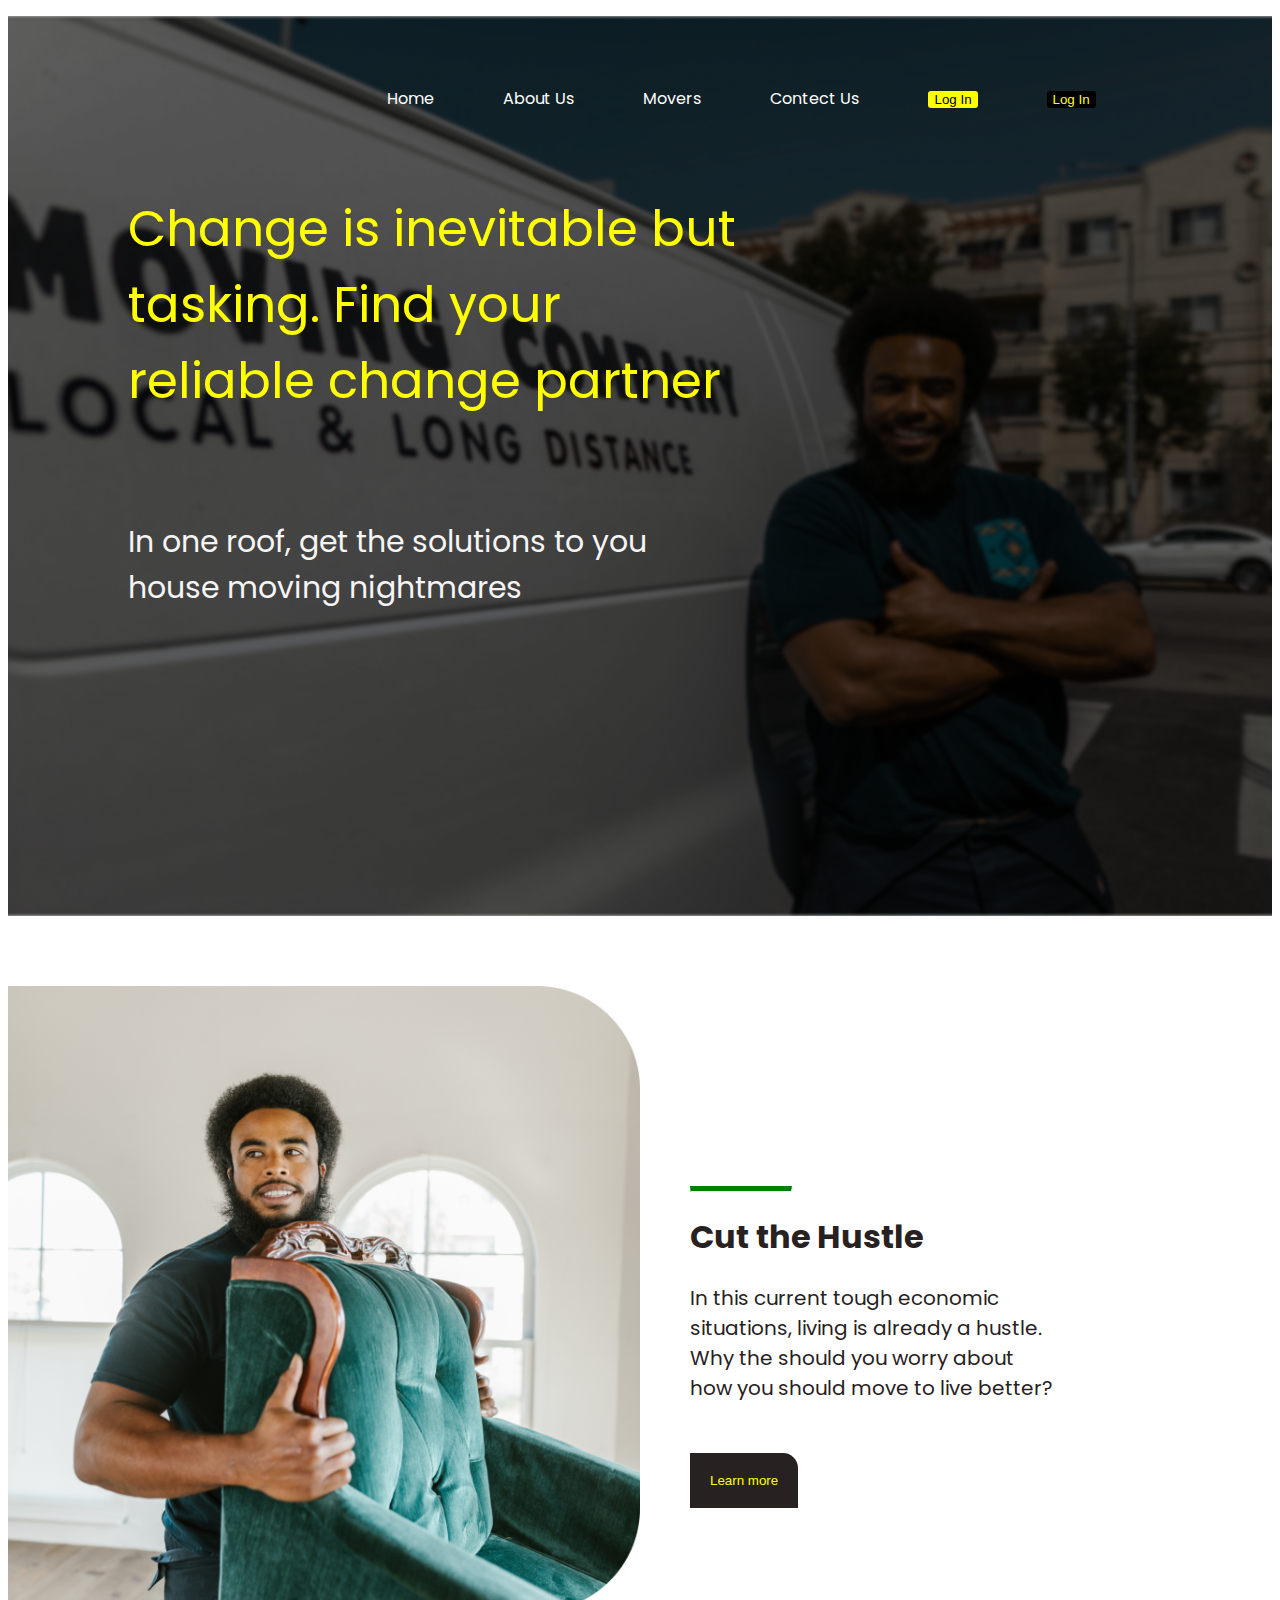
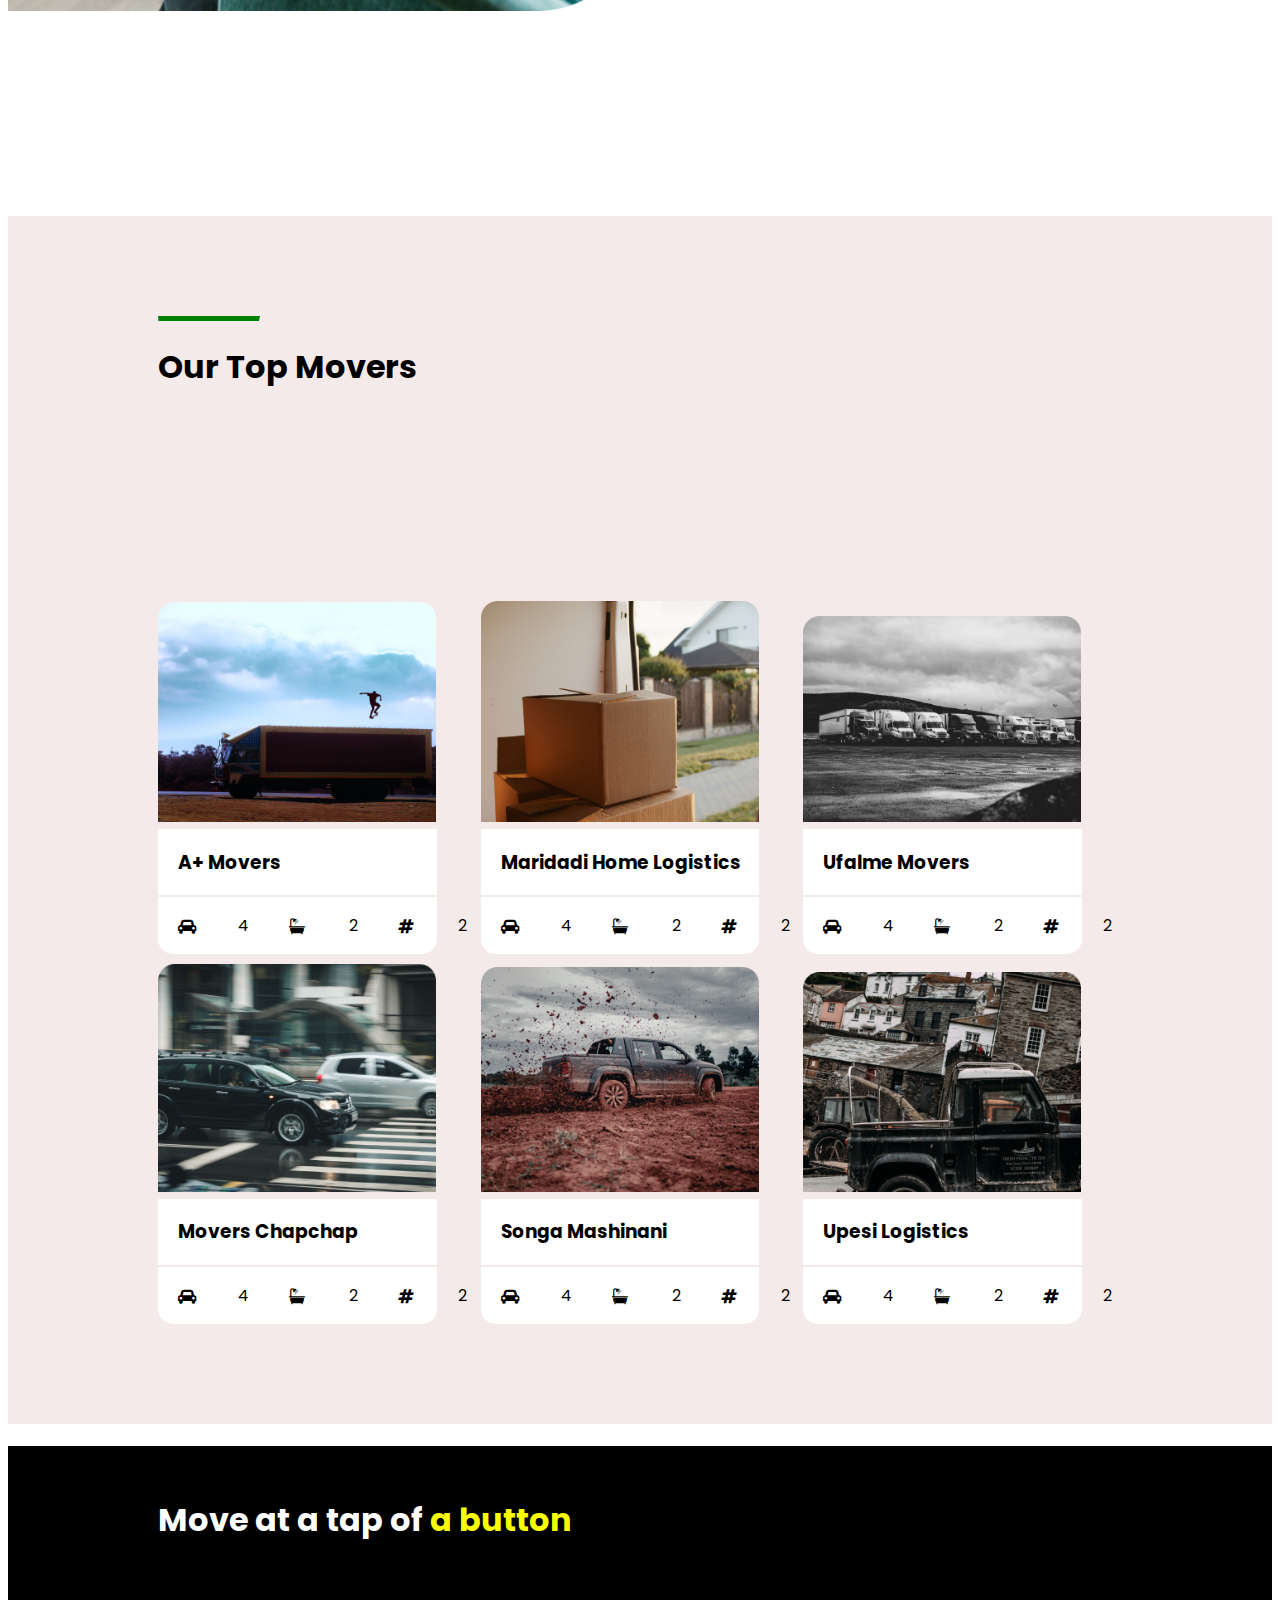
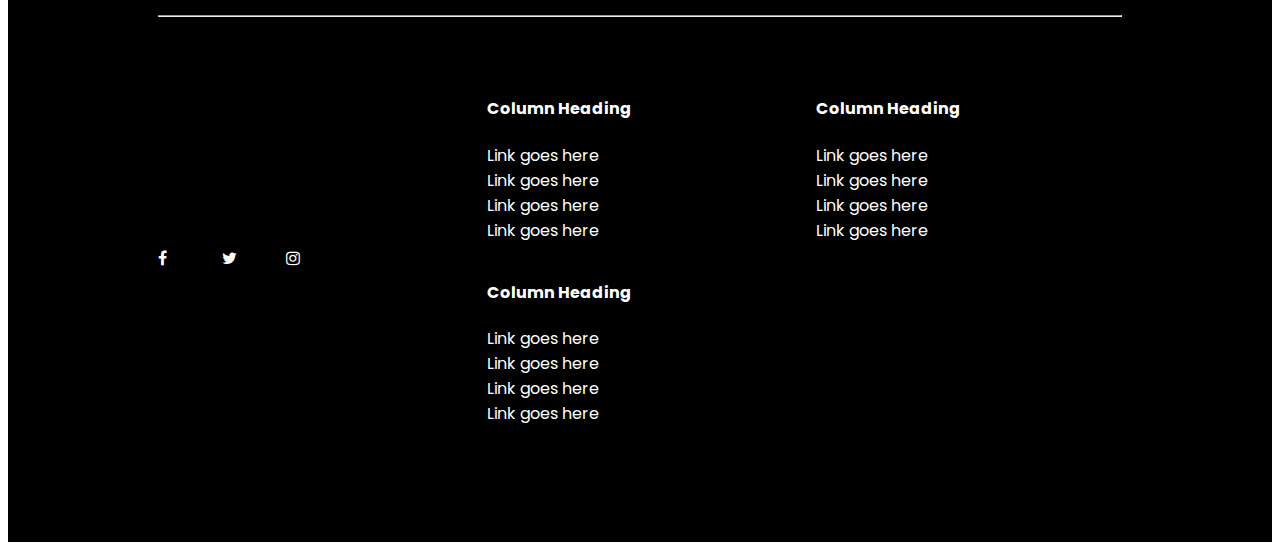
<file: index.html>
<!DOCTYPE html>
<html lang="en">
<head>
    <meta charset="UTF-8">
    <meta http-equiv="X-UA-Compatible" content="IE=edge">
    <meta name="viewport" content="width=device-width, initial-scale=1.0">
    <title>Quick Movers</title>
    <link rel="stylesheet" href="./assets/css/style.css">
    <link rel='stylesheet' href='https://fonts.googleapis.com/css?family=Poppins'>
    <link rel="stylesheet" href="https://cdnjs.cloudflare.com/ajax/libs/font-awesome/4.7.0/css/font-awesome.min.css">
</head>
<body>
    <!-- Introduction Section-->
    <div class="introduction">
        <!--Navigation Bar-->
        <nav>
            <ul>
                <li>Home</li>
                <li>About Us</li>
                <li><a href="./properties.html">Movers</a></li>
                <li>Contect Us</li>
                <li><button class="login_btn1">Log In</button></li>
                <li><button class="login_btn2">Log In</button></li>
            </ul>
        </nav>
        <!-- Introduction Text -->
        <div class="introduction_text">
            <p class="change">Change is inevitable but<br>
                 tasking. Find your<br>
                  reliable change partner</p>
            <p>In one roof, get the solutions to you<br>
                 house moving nightmares</p>
        </div>
    </div>

    <!-- Cut The Hustle Section -->
    <div class="cut_hustle">
        <!-- Cut Hustle Image-->
        <div class="cutHustle_image">
            <img src="./assets/images/moving2 1.png" alt="Cut the Hustle">
        </div>
        <!-- Cut Hustle Text -->
        <div class="cutHustle_text">
            <div class="content">
                <hr class="thick_line">
                <h1>Cut the Hustle</h1>
                <p>In this current tough economic<br>
                     situations, living is already a hustle.<br> 
                     Why the should you worry about<br>
                       how you should move to live better?
                </p>
                <button class="learn_more">Learn more</button>
            </div>
            </div>
    </div>

    <!-- Top movers section -->
    <div class="top_movers">
        <div class="topMovers_title">
            <hr class="thick_line">
            <h1>Our Top Movers</h1>
        </div>
        <div class="topMovers_profiles">
            <div class="profile">
                <div class="profile_image">
                    <img src="./assets/images/ehem 1.png" alt="A+ Movers">
                </div>
                <div class="name">
                    <h3>A+ Movers</h3>
                </div>
                <div class="statistics">
                    <div class="car">
                        <i class="fa fa-car" aria-hidden="true"></i>
                        <p>4</p>
                    </div>
                    <div class="bath">
                        <i class="fa fa-bath" aria-hidden="true"></i>
                        <p>2</p>
                    </div>
                    <div class="hashtag">
                        <i class="fa fa-hashtag" aria-hidden="true"></i>
                        <p>2</p>
                    </div>
                </div>
            </div>
            <div class="profile">
                <div class="profile_image">
                    <img src="./assets/images/wewe 1.png" alt="Maridadi Home Logistics">
                </div>
                <div class="name">
                    <h3>Maridadi Home Logistics</h3>
                </div>
                <div class="statistics">
                    <div class="car">
                        <i class="fa fa-car" aria-hidden="true"></i>
                        <p>4</p>
                    </div>
                    <div class="bath">
                        <i class="fa fa-bath" aria-hidden="true"></i>
                        <p>2</p>
                    </div>
                    <div class="hashtag">
                        <i class="fa fa-hashtag" aria-hidden="true"></i>
                        <p>2</p>
                    </div>
                </div>
            </div>
            <div class="profile">
                <div class="profile_image">
                    <img src="./assets/images/movers 1.png" alt="Ufalme Movers">
                </div>
                <div class="name">
                    <h3>Ufalme Movers</h3>
                </div>
                <div class="statistics">
                    <div class="car">
                        <i class="fa fa-car" aria-hidden="true"></i>
                        <p>4</p>
                    </div>
                    <div class="bath">
                        <i class="fa fa-bath" aria-hidden="true"></i>
                        <p>2</p>
                    </div>
                    <div class="hashtag">
                        <i class="fa fa-hashtag" aria-hidden="true"></i>
                        <p>2</p>
                    </div>
                </div>
            </div>
            <div class="profile">
                <div class="profile_image">
                    <img src="./assets/images/chapchap 1.png" alt="Movers Chapchap">
                </div>
                <div class="name">
                    <h3>Movers Chapchap</h3>
                </div>
                <div class="statistics">
                    <div class="car">
                        <i class="fa fa-car" aria-hidden="true"></i>
                        <p>4</p>
                    </div>
                    <div class="bath">
                        <i class="fa fa-bath" aria-hidden="true"></i>
                        <p>2</p>
                    </div>
                    <div class="hashtag">
                        <i class="fa fa-hashtag" aria-hidden="true"></i>
                        <p>2</p>
                    </div>
                </div>
            </div>
            <div class="profile">
                <div class="profile_image">
                    <img src="./assets/images/mashinani 1.png" alt="Songa Mashinani">
                </div>
                <div class="name">
                    <h3>Songa Mashinani</h3>
                </div>
                <div class="statistics">
                    <div class="car">
                        <i class="fa fa-car" aria-hidden="true"></i>
                        <p>4</p>
                    </div>
                    <div class="bath">
                        <i class="fa fa-bath" aria-hidden="true"></i>
                        <p>2</p>
                    </div>
                    <div class="hashtag">
                        <i class="fa fa-hashtag" aria-hidden="true"></i>
                        <p>2</p>
                    </div>
                </div>
            </div>
            <div class="profile">
                <div class="profile_image">
                    <img src="./assets/images/songa 1.png" alt="Upesi Logistics">
                </div>
                <div class="name">
                    <h3>Upesi Logistics</h3>
                </div>
                <div class="statistics">
                    <div class="car">
                        <i class="fa fa-car" aria-hidden="true"></i>
                        <p>4</p>
                    </div>
                    <div class="bath">
                        <i class="fa fa-bath" aria-hidden="true"></i>
                        <p>2</p>
                    </div>
                    <div class="hashtag">
                        <i class="fa fa-hashtag" aria-hidden="true"></i>
                        <p>2</p>
                    </div>

                </div>
            </div>
        </div>
    </div>

    <!-- Footer -->
    <div class="footer">
        <!-- Top Section of the footer that has text and a line -->
        <div class="footer_top">
            <h1>Move at a tap of <span class="footer">a button</span></h1>
            <hr class="footer">
        </div>
        <!-- Bottom part of the footer that has the icons and Column Headings -->
        <div class="footer_bottom">
            <!-- Icons section of the footer bottom -->
            <div class="icons">
                <a class="fa fa-facebook"></a>
                <a class="fa fa-twitter"></a>
                <a class="fa fa-instagram"></a>
            </div>
            <!-- Column Headings Section of footer bottom -->
            <div class="column_headings">
                <div class="ch_list">
                    <ul>
                        <li><h4>Column Heading</h4></li>
                        <li>Link goes here</li>
                        <li>Link goes here</li>
                        <li>Link goes here</li>
                        <li>Link goes here</li>
                    </ul>
                </div>
                <div class="ch_list">
                    <ul>
                        <li><h4>Column Heading</h4></li>
                        <li>Link goes here</li>
                        <li>Link goes here</li>
                        <li>Link goes here</li>
                        <li>Link goes here</li>
                    </ul>
                </div>
                <div class="ch_list">
                    <ul>
                        <li><h4>Column Heading</h4></li>
                        <li>Link goes here</li>
                        <li>Link goes here</li>
                        <li>Link goes here</li>
                        <li>Link goes here</li>
                    </ul>
                </div>
            </div>
        </div>
    </div>

</body>
</html>
</file>
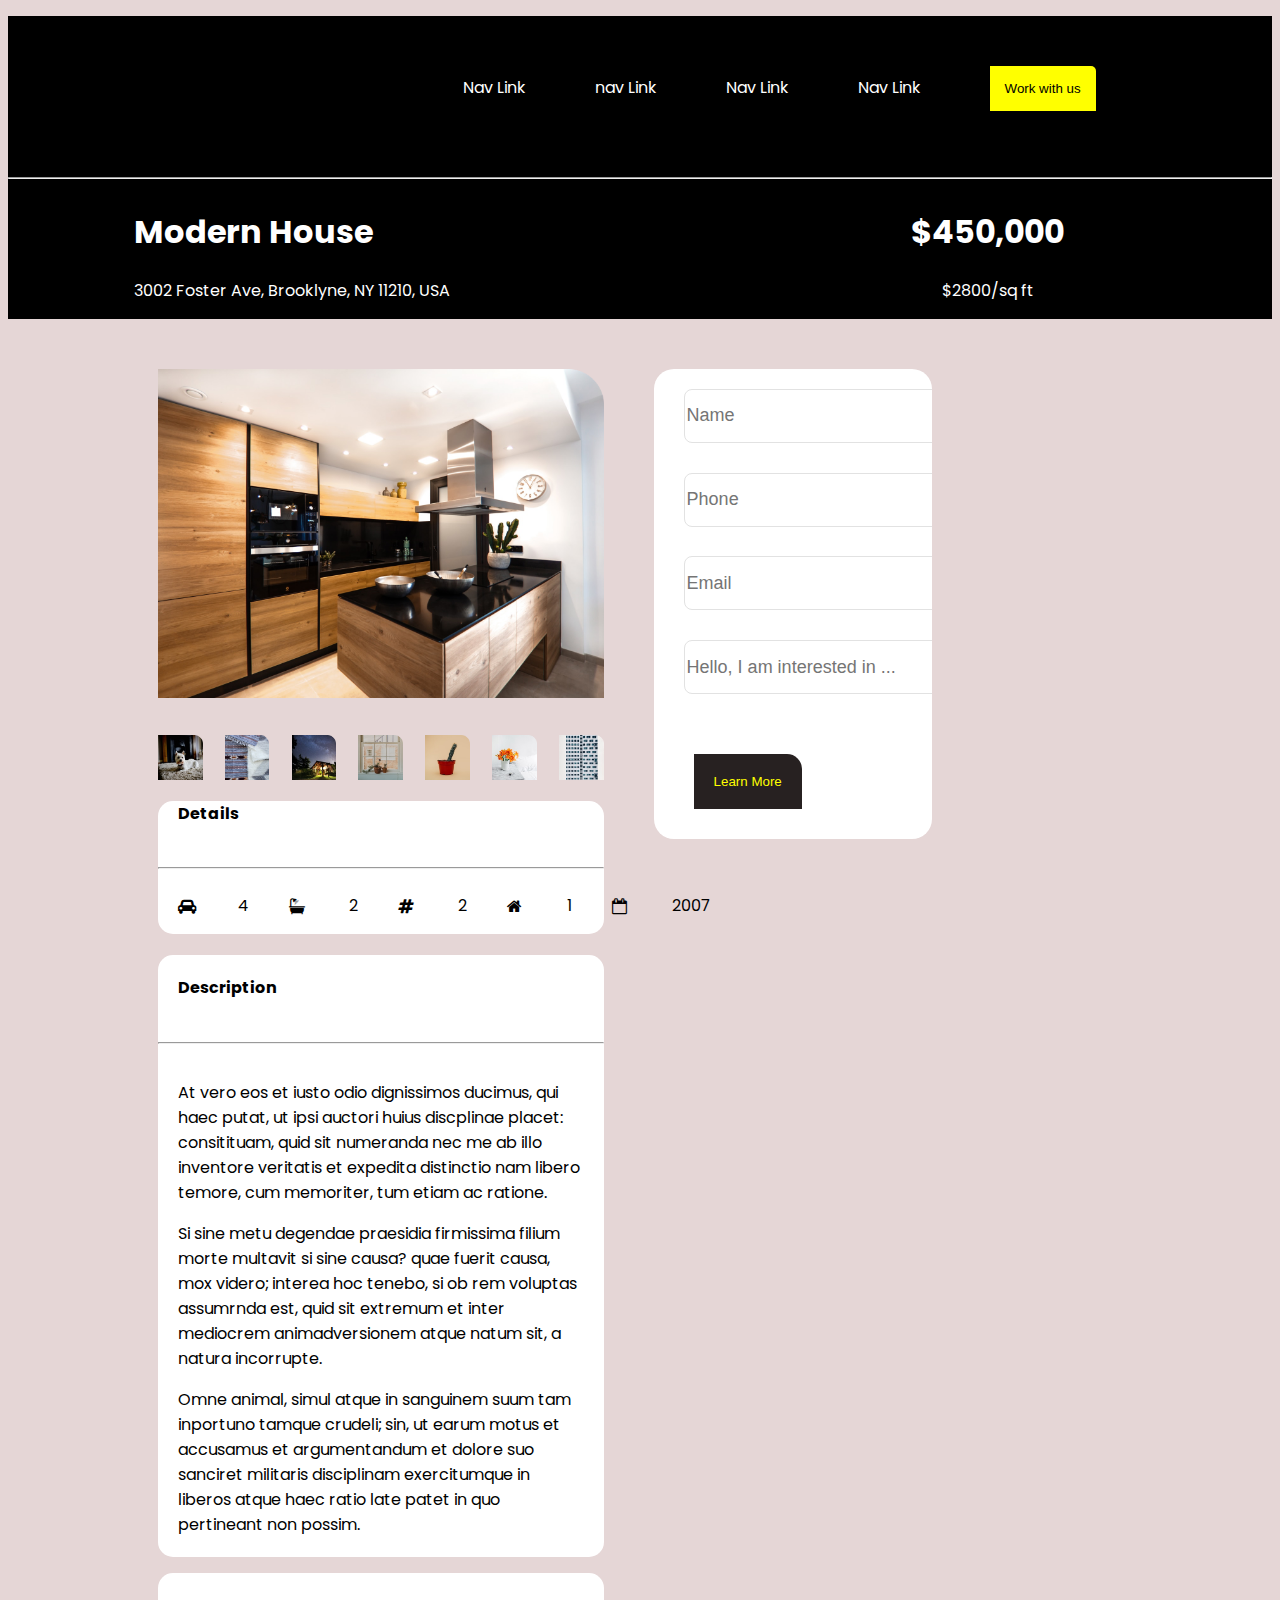
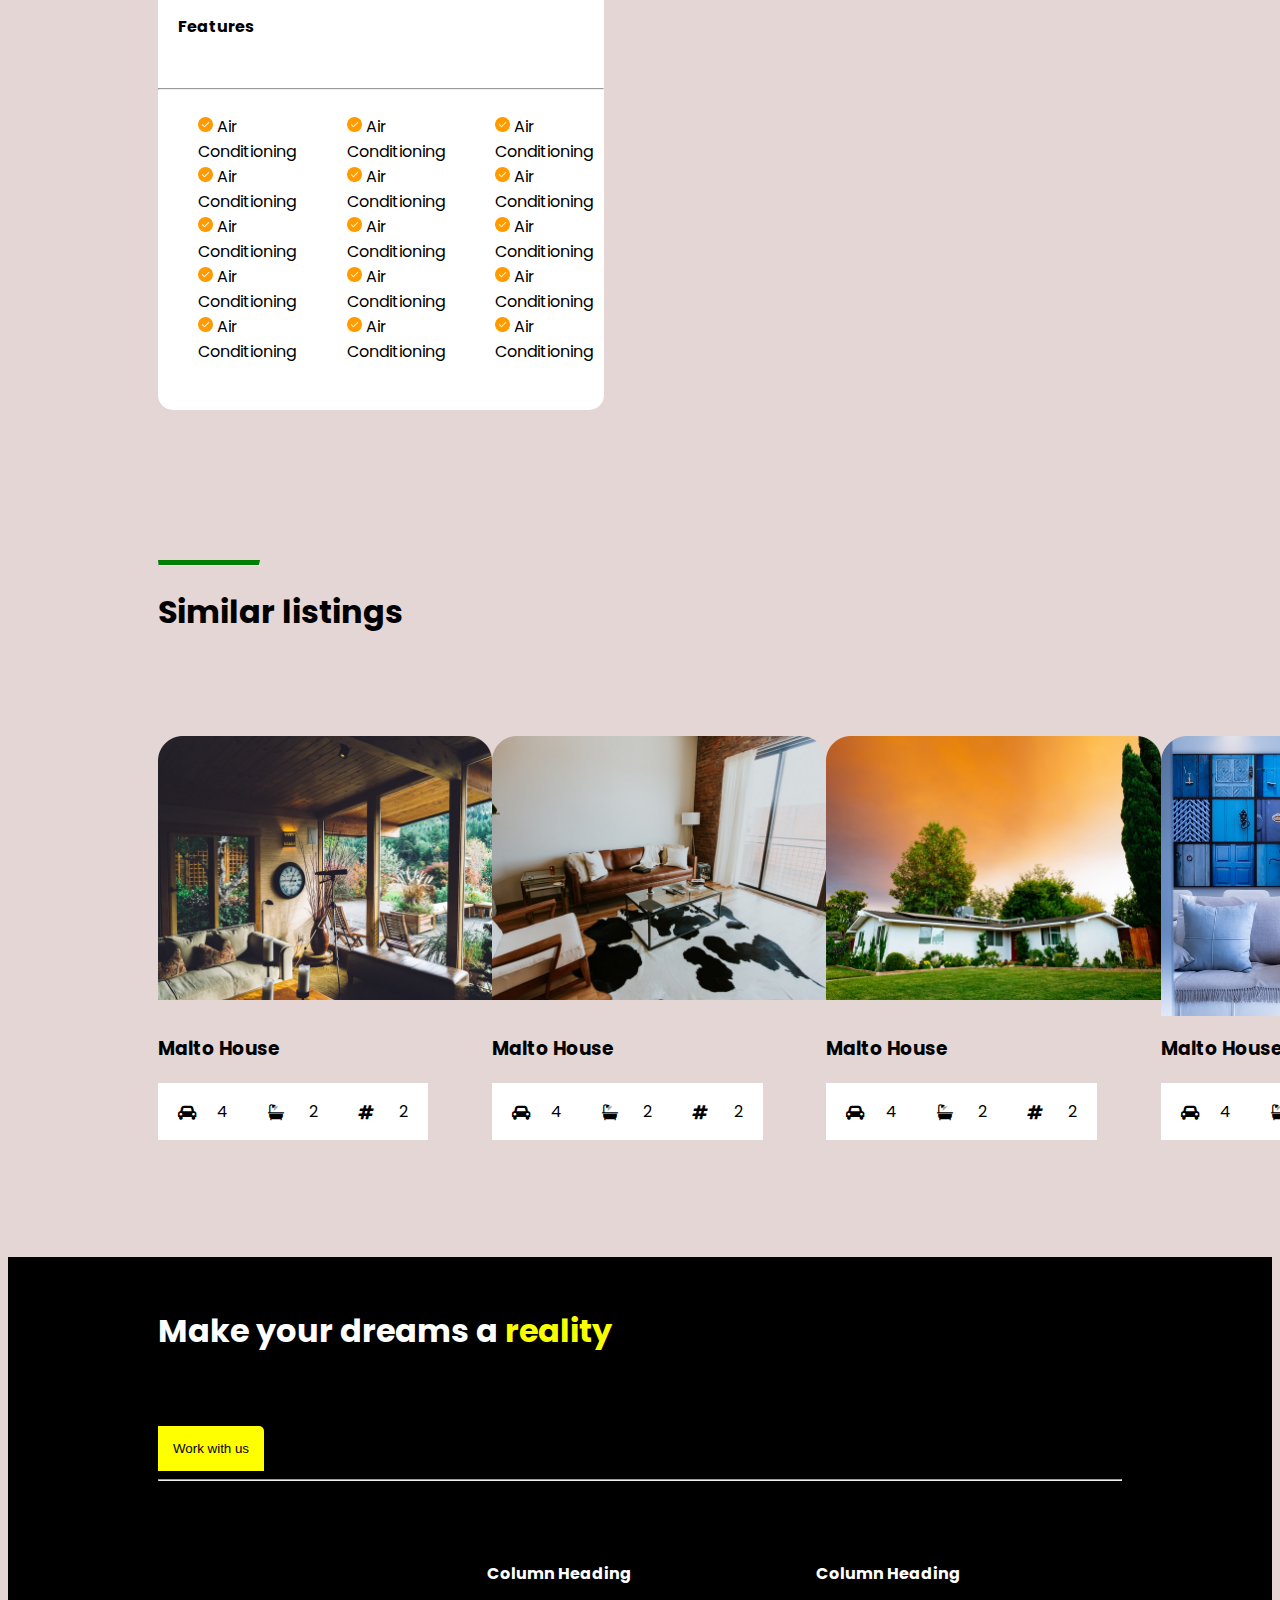
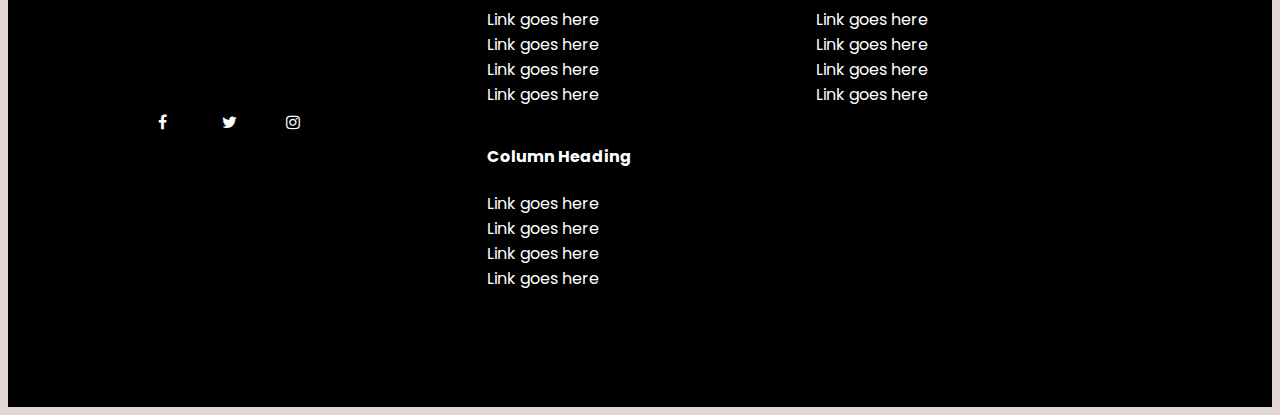
<file: properties.html>
<!DOCTYPE html>
<html lang="en">
<head>
    <meta charset="UTF-8">
    <meta http-equiv="X-UA-Compatible" content="IE=edge">
    <meta name="viewport" content="width=device-width, initial-scale=1.0">
    <title>Properties</title>
    <link rel="stylesheet" href="./assets/css/style.css">
    <link rel='stylesheet' href='https://fonts.googleapis.com/css?family=Poppins'>
    <link rel="stylesheet" href="https://cdnjs.cloudflare.com/ajax/libs/font-awesome/4.7.0/css/font-awesome.min.css">
</head>
<body class="page2">
    <!-- Header -->
    <div class="header">
        <div class="header_top">
            <nav>
                <ul>
                    <li>Nav Link</li>
                    <li>nav Link</li>
                    <li>Nav Link</li>
                    <li>Nav Link</li>
                    <li><button class="workWithUs_btn">Work with us</button></li>
                </ul>
            </nav>
        </div>
        <hr>
        <div class="header_bottom">
            <div class="house_name">
                <h1>Modern House</h1>
                <p>3002 Foster Ave, Brooklyne, NY 11210, USA</p>
            </div>
            <div class="house_price">
                <h1>$450,000</h1>
                <p>$2800/sq ft</p>
            </div>
        </div>
    </div>

    <!-- Details Section -->
    <div class="details">
        <div class="main">
            <div class="images">
                <div class="main_image">
                    <img src="./assets/images/Property House.png" alt="">
                </div>
                <div class="more_images">
                    <img src="./assets/images/Rectangle.png" alt="">
                    <img src="./assets/images/Rectangle-1.png" alt="">
                    <img src="./assets/images/Rectangle-2.png" alt="">
                    <img src="./assets/images/Rectangle-3.png" alt="">
                    <img src="./assets/images//Rectangle-4.png" alt="">
                    <img src="./assets/images/Rectangle-5.png" alt="">
                    <img src="./assets/images/Rectangle-6.png" alt="">
                </div>
            </div>

            <!-- Details Section -->
            <div class="details_section">
                <div class="title">
                    <h4>Details</h4>
                </div>
                <hr>
                <div class="statistics">
                    <div class="car">
                        <i class="fa fa-car" aria-hidden="true"></i>
                        <p>4</p>
                    </div>
                    <div class="bath">
                        <i class="fa fa-bath" aria-hidden="true"></i>
                        <p>2</p>
                    </div>
                    <div class="hashtag">
                        <i class="fa fa-hashtag" aria-hidden="true"></i>
                        <p>2</p>
                    </div>
                    <div class="hashtag">
                        <i class="fa fa-home" aria-hidden="true"></i>
                        <p>1</p>
                    </div>
                    <div class="hashtag">
                        <i class="fa fa-calendar-o" aria-hidden="true"></i>
                        <p>2007</p>
                    </div>
                </div>
            </div>

            <!-- Description Sction -->
            <div class="description_section">
                <div class="title">
                    <h4>Description</h4>
                </div>
                <hr>
                <div class="content">
                    <p class="top">
                        At vero eos et iusto odio dignissimos ducimus, qui haec putat, ut ipsi auctori huius discplinae placet: 
                        consitituam, quid sit numeranda nec me ab illo inventore veritatis et expedita distinctio nam libero temore,
                        cum memoriter, tum etiam ac ratione.
                    </p>
                    <p class="middle">
                        Si sine metu degendae praesidia firmissima filium morte multavit si sine causa? quae fuerit causa, mox 
                        videro; interea hoc tenebo, si ob rem voluptas assumrnda est, quid sit extremum et inter mediocrem
                        animadversionem atque natum sit, a natura incorrupte.
                    </p>
                    <p class="bottom">
                        Omne animal, simul atque in sanguinem suum tam inportuno tamque crudeli; sin, ut earum motus et 
                        accusamus et argumentandum et dolore suo sanciret militaris disciplinam exercitumque in liberos 
                        atque haec ratio late patet in quo pertineant non possim.
                    </p>
                </div>
            </div>

            <!-- Features Section -->
            <div class="features_section">
                <div class="title">
                    <h4>Features</h4>
                </div>
                <hr>
                <div class="lists">
                    <div class="list1">
                        <ul>
                            <li><img src="./assets/images/disc.png"> Air Conditioning</li>
                            <li><img src="./assets/images/disc.png"> Air Conditioning</li>
                            <li><img src="./assets/images/disc.png"> Air Conditioning</li>
                            <li><img src="./assets/images/disc.png"> Air Conditioning</li>
                            <li><img src="./assets/images/disc.png"> Air Conditioning</li>
                        </ul>
                    </div>
                    <div class="list2">
                        <ul>
                            <li><img src="./assets/images/disc.png"> Air Conditioning</li>
                            <li><img src="./assets/images/disc.png"> Air Conditioning</li>
                            <li><img src="./assets/images/disc.png"> Air Conditioning</li>
                            <li><img src="./assets/images/disc.png"> Air Conditioning</li>
                            <li><img src="./assets/images/disc.png"> Air Conditioning</li>
                        </ul>
                    </div>
                    <div class="list3">
                        <ul>
                            <li><img src="./assets/images/disc.png"> Air Conditioning</li>
                            <li><img src="./assets/images/disc.png"> Air Conditioning</li>
                            <li><img src="./assets/images/disc.png"> Air Conditioning</li>
                            <li><img src="./assets/images/disc.png"> Air Conditioning</li>
                            <li><img src="./assets/images/disc.png"> Air Conditioning</li>
                        </ul>
                    </div>
                </div>
            </div>

        </div>
        <div class="kayley_hall">
            <div class="profile"></div>
            <form>
                <div class="form_container">
                    <input type="text" placeholder="Name">
                </div>
                <div class="form_container">
                    <input type="text" placeholder="Phone">
                </div>
                <div class="form_container">
                    <input type="text" placeholder="Email">
                </div>
                <div class="form_container">
                    <input type="text" placeholder="Hello, I am interested in ...">
                </div>
                <div class="learnEvenMore">
                    <button class="learnEvenMore">
                        Learn More <i class="bx bx-right-arrow-alt bx-fw"></i>
                      </button>
                </div>
            </form>            
        </div>
    </div>

    <!-- simillar Listings section -->
    <div class="similar_listings">
        <div class="text">
            <hr class="thick_line">
            <h1>Similar listings</h1>
        </div>
        <div class="profiles_list">
            <div class="profile">
                <div class="listing_image">
                    <img src="./assets/images/Rectangle-7.png" alt="">
                </div>
                <div class="listing_name">
                    <h3>Malto House</h3>
                </div>
                <div class="listings_statistics">
                    <div class="car">
                        <i class="fa fa-car" aria-hidden="true"></i>
                        <p>4</p>
                    </div>
                    <div class="bath">
                        <i class="fa fa-bath" aria-hidden="true"></i>
                        <p>2</p>
                    </div>
                    <div class="hashtag">
                        <i class="fa fa-hashtag" aria-hidden="true"></i>
                        <p>2</p>
                    </div>
                </div>
            </div>
            <div class="profile">
                <div class="listing_image">
                    <img src="./assets/images/Rectangle-8.png" alt="">
                </div>
                <div class="listing_name">
                    <h3>Malto House</h3>
                </div>
                <div class="listings_statistics">
                    <div class="car">
                        <i class="fa fa-car" aria-hidden="true"></i>
                        <p>4</p>
                    </div>
                    <div class="bath">
                        <i class="fa fa-bath" aria-hidden="true"></i>
                        <p>2</p>
                    </div>
                    <div class="hashtag">
                        <i class="fa fa-hashtag" aria-hidden="true"></i>
                        <p>2</p>
                    </div>
                </div>
            </div>
            <div class="profile">
                <div class="listing_image">
                    <img src="./assets/images/Rectangle-9.png" alt="">
                </div>
                <div class="listing_name">
                    <h3>Malto House</h3>
                </div>
                <div class="listings_statistics">
                    <div class="car">
                        <i class="fa fa-car" aria-hidden="true"></i>
                        <p>4</p>
                    </div>
                    <div class="bath">
                        <i class="fa fa-bath" aria-hidden="true"></i>
                        <p>2</p>
                    </div>
                    <div class="hashtag">
                        <i class="fa fa-hashtag" aria-hidden="true"></i>
                        <p>2</p>
                    </div>

                </div>
            </div>
            <div class="profile">
                <div class="listing_image">
                    <img src="./assets/images/Rectangle-10.png" alt="">
                </div>
                <div class="listing_name">
                    <h3>Malto House</h3>
                </div>
                <div class="listings_statistics">
                    <div class="car">
                        <i class="fa fa-car" aria-hidden="true"></i>
                        <p>4</p>
                    </div>
                    <div class="bath">
                        <i class="fa fa-bath" aria-hidden="true"></i>
                        <p>2</p>
                    </div>
                    <div class="hashtag">
                        <i class="fa fa-hashtag" aria-hidden="true"></i>
                        <p>2</p>
                    </div>
                </div>
            </div>
        </div>
    </div>

    <!-- Footer -->
    <div class="footer">
        <div class="footer_top">
            <h1>Make your dreams a <span class="reality">reality</span></h1>
            <button class="workWithUs_btn" id="button2">Work with us</button>
        </div>
        <hr class="reality">
        <div class="footer_bottom">

            <!-- Column Headings Section of footer bottom -->
            <div class="icons">
                <a class="fa fa-facebook"></a>
                <a class="fa fa-twitter"></a>
                <a class="fa fa-instagram"></a>
            </div>

            <!-- Column Headings Section of footer bottom -->
            <div class="column_headings">
                <div class="ch_list">
                    <ul>
                        <li><h4>Column Heading</h4></li>
                        <li>Link goes here</li>
                        <li>Link goes here</li>
                        <li>Link goes here</li>
                        <li>Link goes here</li>
                    </ul>
                </div>
                <div class="ch_list">
                    <ul>
                        <li><h4>Column Heading</h4></li>
                        <li>Link goes here</li>
                        <li>Link goes here</li>
                        <li>Link goes here</li>
                        <li>Link goes here</li>
                    </ul>
                </div>
                <div class="ch_list">
                    <ul>
                        <li><h4>Column Heading</h4></li>
                        <li>Link goes here</li>
                        <li>Link goes here</li>
                        <li>Link goes here</li>
                        <li>Link goes here</li>
                    </ul>
                </div>
            </div>
        </div>
    </div>
    
</body>
</html>
</file>
<file: assets/css/style.css>
body{
    font-family: 'Poppins',  Actor, Adamina;
}

div.introduction{
    background-image: url(../images/moving\ 1.png);
    background-position: center;
    background-size: cover;
    background-repeat: no-repeat;
    height: 900px;
}

div.introduction > nav > ul {
    padding-top: 70px;
    margin-right: 10%;
    text-align: right;
}

div.introduction > nav > ul > li {
    display: inline-block;
    padding-left: 15px;
    padding-right: 50px;
    color: white;
}

div.introduction > nav > ul > li > a {
    color: white;
}

a:link { 
    text-decoration: none; 
}

div.introduction > nav > ul > li > .login_btn1 {
    color: black;
    background-color: yellow;
    border-radius: 3px;
    border: none;
}

div.introduction > nav > ul > li > .login_btn2{
    color: yellow;
    background-color: black;
    border-radius: 3px;
    border: none;
}

div.introduction > div.introduction_text{
    margin-left: 120px;
}

div.introduction > div.introduction_text > p.change {
    color: yellow;
    font-size: 50px;
    padding-top: 30px;
}

div.introduction > div.introduction_text > p {
    color: whitesmoke;
    font-size: 30px;
    padding-top: 50px;
}

/* Cut the Hustle Styling Section */

div.cut_hustle{
    display: flex;
    margin-top: 70px;
    height: 800px;
}

div.cutHustle_image {
    width: 50%;
}

div.cutHustle_image > img {
    max-width: 100%;
    max-height: 100%;
}

div.cutHustle_text {
    color: rgb(39, 33, 33);
    width: 50%;
    justify-content: center;
}

div.cutHustle_text > div.content {
    padding-top: 200px;
    padding-left: 50px;
}

div.cutHustle_text > div.content > p {
    font-size: 20px;
    color: rgb(39, 33, 33);
}

hr.thick_line{
    width: 100px;
    margin: 0;
    border-top: 5px solid green;
}

button.learn_more{
    color: yellow;
    background-color: rgb(39, 33, 33);
    padding: 20px;
    border: none;
    border-radius: 0 15px 0 0;
    margin-top: 30px;
}

button.learnEvenMore{
    color: yellow;
    background-color: rgb(39, 33, 33);
    padding: 20px;
    border: none;
    border-radius: 0 15px 0 0;
    margin-top: 30px;
    margin-left: 40px;
    margin-bottom: 30px;
}

/* Top Movers Styling */

div.top_movers{
    margin-top: 30px;
    background-color: rgb(245, 234, 234);
    padding-top: 100px;
    padding-left: 150px;
}

div.top_movers > div.topMovers_profiles{
    margin-top: 200px;
    padding-bottom: 100px;
    flex-wrap: wrap;
}

div.top_movers > div.topMovers_profiles > div.profile{
    width: 25%;
    display: inline-block;
    margin-right: 40px;
    margin-top: 10px;
}

div.top_movers > div.topMovers_profiles > div.profile > div.profile_image img {
    max-width: 100%;
    max-height: 100%;
}


div.top_movers > div.topMovers_profiles > div.profile > .statistics, .name {
    display: flex;
    background-color: white;
    border-radius: 0 0 15px 15px;
}

div.top_movers > div.topMovers_profiles > div.profile > .name  {
    border-radius: 0;
    margin-bottom: 2px;
    padding-left: 20px;
}

div.top_movers > div.topMovers_profiles > div.profile > div.statistics > div {
    align-items: center;
    display: flex;
    margin-right: px;
}

div.top_movers > div.topMovers_profiles > div.profile >.statistics > div > i.fa {
    color: black;
}

.car, .bath , .hashtag{
    margin: 0 20px 0 20px;
}




/* Styling the footer section */

div.footer{
    background-color: black;
    color: white;
    padding-left: 150px;
    padding-right: 150px;
}

span.footer{
    color: #FAFF00;
}

hr.footer{
    color: white;
}

div.footer > div.footer_top > h1 {
    padding-top: 50px;
    padding-bottom: 50px;
}

.fa{
    color: white;
    padding-right: 10px;
    font-size: 30px;
    width: 50px;
    justify-content: center;
}

div.footer > div.footer_bottom {
    display: flex;
    padding-top: 50px;
    padding-bottom: 100px;
    align-items: center;
}

div.footer > div.footer_bottom > div.icons {
    width: 30%;
}

div.footer > div.footer_bottom > .column_headings > .ch_list {
    display: inline-block;
    padding-left: 70px;
    padding-right: 70px;
}

div.footer > div.footer_bottom > .column_headings > .ch_list > ul {
    list-style: none;
}


/* Page 2 Styling */

/* Details section */
div.details{
    display: flex;
    padding-top: 50px;
    padding-bottom: 150px;
    margin-left: 150px;
}

div.details > div.main{
    width: 40%;
}

div.details > div.main > div.images > div.main_image {
    width: 100%;
}

div.details > div.main > div.images > div.main_image > img{
    width: 100%;
    height: 100%;
}

div.details > div.main > div.images > div.more_images {
    max-width: 100%;
    display: flex;
    justify-content: space-between;
    padding-top: 30px;
}

div.details > div.main > div.images > div.more_images > img {
    width: 10%;
}

/* Details Section */
body.page2{
    background-color: rgba(221, 202, 202, 0.774);
}

div.details > div.main > div.details_section, div.description_section, div.features_section{
    background-color: white;
    width: 100%;
    border-radius: 15px;
}

div.details > div.main > div.details_section > div.title > h4 , div.description_section > div.title > h4,  div.features_section > div.title{
    padding: 20px;
}

div.details > div.main > div.details_section > div.title > h4 , div.description_section > div.content > p.top {
    padding: 20px 20px 0 20px;
}

div.details > div.main > div.details_section > div.title > h4, div.description_section > div.content > p.middle {
    padding: 0 20px 0 20px;
}

div.details > div.main > div.details_section > div.title > h4 , div.description_section > div.content > p.bottom {
    padding: 0 20px 20px 20px;
}

div.features_section > div.lists {
    display: flex;
    margin-top: 2px;
    padding-bottom: 30px;
}

div.features_section > div.lists > div > ul > li{
    list-style: none;
}

div.features_section > div.lists > div > ul > li > img{
    height: 15px;
}

div.details_section > div.statistics {
    display: flex;
}

div.details_section > div.statistics > div {
    display: flex;
    justify-content: center;
    align-items: center;
}

div.details_section > div.statistics > div > i.fa{
    color: black;
}

div.details_section > div.statistics > div > i.fa > p {
    display: inline;
}

/* kayley hall */
div.kayley_hall{
    width: 25%;
    margin-left: 50px;
    background-color: white;
    height: fit-content;
    border-radius: 20px;
}

div.kayley_hall > div.profile{
    margin-top: 20px;
}

/* page 2 header */
    /* Page 2 navigation bar */
div.header{
    color: white;
    background-color: black;
}

div.header > div.header_top > nav > ul {
    padding-top: 50px;
    margin-right: 10%;
    text-align: right;
    padding-bottom: 50px;
}

div.header > div.header_top > nav > ul > li{
    display: inline-block;
    padding-left: 15px;
    padding-right: 50px;
    color: white;
}

div.header > div.header_top > nav > ul > li > button.workWithUs_btn{
    color: black;
    background-color: yellow;
    border-radius: 0 5px 0 0;
    border: none;
    padding: 15px;
}

div.footer > div.footer_top > button.workWithUs_btn {
    color: black;
    background-color: yellow;
    border-radius: 0 5px 0 0;
    border: none;
    padding: 15px;
}

div.header > div.header_bottom {
    display: flex;
}

div.header > div.header_bottom > div.house_name {
    width: 50%;
    padding-left: 10%;
}

div.header > div.header_bottom > div.house_price {
    width: 50%;
    text-align: center;
}

form{
    display:grid;
    align-content:space-between;
    overflow: hidden;
    height:450px;
}

.form_container{
    display:flex;
    flex-direction: column;
    border:none;
    border-radius:8px;
    height:60px;
}

.form_container > input{
    outline:none;
    height:50px;
    color:black;
    position:relative;
    right:-30px;
    font-size:18px;
    border:.5px solid rgb(226, 226, 226);
    width:350px;
    border-radius:8px;
}


/* Similar Listings Styling */
div.similar_listings {
    margin-left: 150px;
}

div.similar_listings > div.profiles_list{
    display: flex;
    width: 120%;
    margin-top: 100px;
    margin-right: 0;
    padding-bottom: 100px;
}

div.similar_listings > div.profiles_list > div.profile {
    height: 400px;
    width: 150%;
    flex-direction: row;
    border-radius: 0 0 20px 20px;
}

div.similar_listings > div.profiles_list > div.profile > div.listing_image {
    height: 70%;
}

div.similar_listings > div.profiles_list > div.profile > div.listing_image > img {
    max-width: 100%;
    max-height: 100%;
}

div.similar_listings > div.profiles_list > div.profile > div.listings_statistics {
    display: flex;
    width: auto;
    max-width: 100%;
    border-radius: 0 0 5px 25px;
}

div.similar_listings > div.profiles_list > div.profile > div.listings_statistics > .car{
    width: 15%;
}

div.similar_listings > div.profiles_list > div.profile > div.listings_statistics > .bath{
    width: 15%;
}

div.similar_listings > div.profiles_list > div.profile > div.listings_statistics > .hashtag{
    width: 15%
}

div.similar_listings > div.profiles_list > div.profile > div.listings_statistics > div {
    display: flex;
    justify-content: center;
    align-items: center;
    background-color: white;
    width: 100%;
    margin: 1px 0 0 0;
    padding-right: 20px;
    padding-left: 20px;
    
}

div.similar_listings > div.profiles_list > div.profile > div.listings_statistics > div > i.fa {
    color: black;
}


/* Page 2 Footer */
span.reality {
    color: #FAFF00;
    width: 100%;
}
</file>
